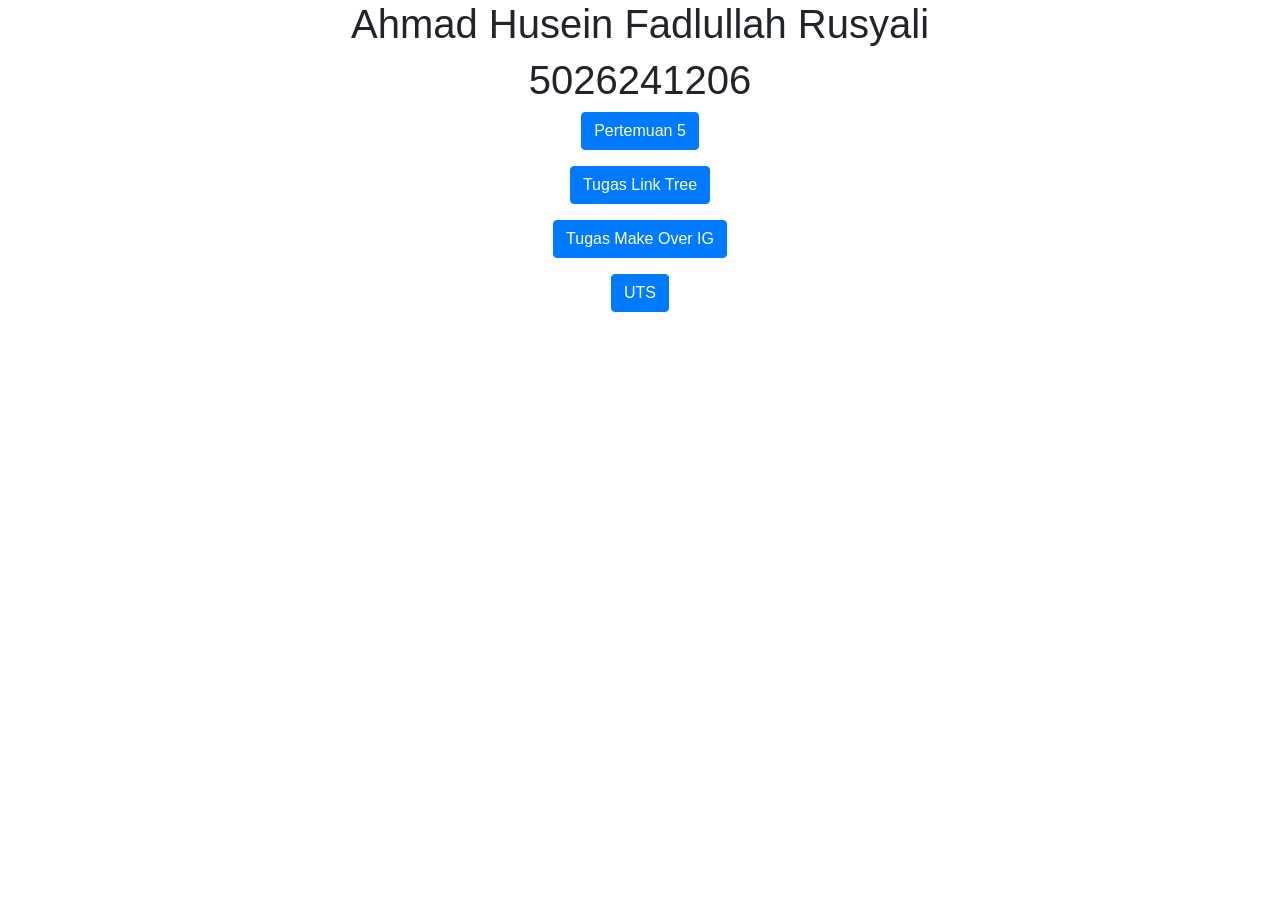
<file: index.html>
<!DOCTYPE html>
<html lang="en">
<head>
  <title>5026241206</title>
  <meta charset="utf-8">
  <meta name="viewport" content="width=device-width, initial-scale=1">
  <link rel="stylesheet" href="https://cdn.jsdelivr.net/npm/bootstrap@4.6.2/dist/css/bootstrap.min.css">
  <script src="https://cdn.jsdelivr.net/npm/jquery@3.7.1/dist/jquery.slim.min.js"></script>
  <script src="https://cdn.jsdelivr.net/npm/popper.js@1.16.1/dist/umd/popper.min.js"></script>
  <script src="https://cdn.jsdelivr.net/npm/bootstrap@4.6.2/dist/js/bootstrap.bundle.min.js"></script>
</head>
<body>

<div class="container ">
    <center>
        <h1>Ahmad Husein Fadlullah Rusyali</h1>
        <h1>5026241206</h1>
        <p><a href="pertemuan5.html" target="_blank"><button class="btn btn-primary">Pertemuan 5</button></a></p>
        <p><a href="Link Tree.html" target="_blank"><button class="btn btn-primary">Tugas Link Tree</button></a></p>
        <p><a href="tugasETS.html" target="_blank"><button class="btn btn-primary">Tugas Make Over IG</button></a></p>
        <p><a href="5026241206.html" target="_blank"><button class="btn btn-primary">UTS</button></a></p>
    
        </center>
</div>

</body>
</html>
</file>
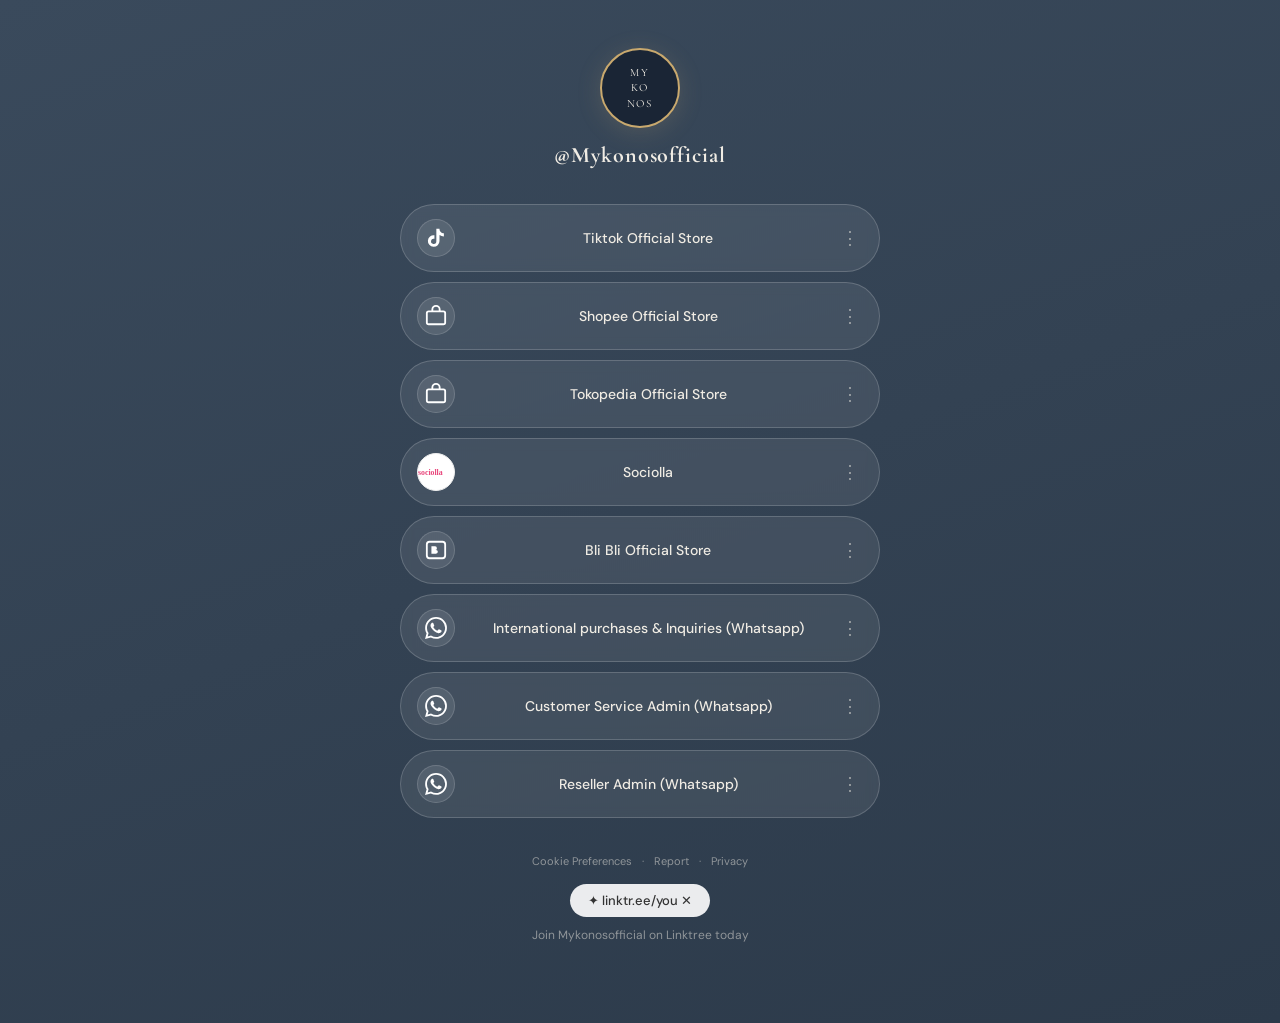
<file: Link Tree.html>
<!DOCTYPE html>
<html lang="id">

<head>
    <meta charset="UTF-8" />
    <meta name="viewport" content="width=device-width, initial-scale=1.0" />
    <title>@Mykonosofficial</title>
    <link
        href="https://fonts.googleapis.com/css2?family=Cormorant+Garamond:wght@600&family=DM+Sans:wght@400;500&display=swap"
        rel="stylesheet" />
    <style>
        * {
            box-sizing: border-box;
            margin: 0;
            padding: 0
        }

        body {
            font-family: 'DM Sans', sans-serif;
            background: linear-gradient(160deg, #3a4a5c, #2c3a4a);
            min-height: 100vh;
            color: #f0ece4;
            display: flex;
            flex-direction: column;
            align-items: center;
            padding: 48px 20px 80px;
        }

        .wrap {
            width: 100%;
            max-width: 480px;
            display: flex;
            flex-direction: column;
            align-items: center
        }

        .logo {
            width: 80px;
            height: 80px;
            border-radius: 50%;
            background: #1a2535;
            border: 2px solid #c9a96e;
            display: flex;
            align-items: center;
            justify-content: center;
            font-family: 'Cormorant Garamond', serif;
            font-size: 11px;
            letter-spacing: .18em;
            text-align: center;
            line-height: 1.4;
            box-shadow: 0 4px 24px rgba(201, 169, 110, .18);
            animation: fadeDown .6s ease both;
            margin-bottom: 14px
        }

        h1 {
            font-family: 'Cormorant Garamond', serif;
            font-size: 22px;
            letter-spacing: .04em;
            margin-bottom: 36px;
            animation: fadeDown .6s .1s ease both
        }

        .links {
            width: 100%;
            display: flex;
            flex-direction: column;
            gap: 10px
        }

        a {
            display: flex;
            align-items: center;
            gap: 14px;
            padding: 14px 20px 14px 16px;
            border-radius: 50px;
            background: rgba(255, 255, 255, .08);
            border: 1px solid rgba(255, 255, 255, .18);
            color: #f0ece4;
            text-decoration: none;
            backdrop-filter: blur(6px);
            transition: background .22s, transform .18s, box-shadow .22s;
            animation: fadeUp .5s ease both
        }

        a:hover {
            background: rgba(255, 255, 255, .15);
            transform: translateY(-2px);
            box-shadow: 0 8px 28px rgba(0, 0, 0, .2)
        }

        .ico {
            width: 38px;
            height: 38px;
            border-radius: 50%;
            flex-shrink: 0;
            background: rgba(255, 255, 255, .1);
            border: 1px solid rgba(255, 255, 255, .15);
            display: flex;
            align-items: center;
            justify-content: center;
            overflow: hidden
        }

        .ico svg {
            width: 22px;
            height: 22px;
            fill: white
        }

        .lbl {
            flex: 1;
            font-size: 14px;
            font-weight: 500;
            text-align: center
        }

        .dot {
            color: rgba(240, 236, 228, .5);
            font-size: 18px
        }

        footer {
            margin-top: 36px;
            display: flex;
            flex-direction: column;
            align-items: center;
            gap: 6px;
            animation: fadeUp .5s .7s ease both
        }

        .flinks {
            font-size: 11px;
            color: rgba(240, 236, 228, .5);
            display: flex;
            gap: 10px
        }

        .flinks a {
            color: inherit;
            text-decoration: none;
            background: none;
            border: none;
            padding: 0;
            animation: none;
            backdrop-filter: none
        }

        .badge {
            margin-top: 10px;
            background: rgba(255, 255, 255, .9);
            color: #333;
            border-radius: 50px;
            padding: 8px 18px;
            font-size: 13px;
            font-weight: 500
        }

        .join {
            font-size: 12px;
            color: rgba(240, 236, 228, .5);
            margin-top: 4px
        }

        @keyframes fadeDown {
            from {
                opacity: 0;
                transform: translateY(-16px)
            }

            to {
                opacity: 1;
                transform: translateY(0)
            }
        }

        @keyframes fadeUp {
            from {
                opacity: 0;
                transform: translateY(16px)
            }

            to {
                opacity: 1;
                transform: translateY(0)
            }
        }
    </style>
</head>

<body>
    <div class="wrap">
        <div class="logo">MY<br>KO<br>NOS</div>
        <h1>@Mykonosofficial</h1>
        <div class="links" id="links"></div>
        <footer>
            <div class="flinks">
                <a href="#">Cookie Preferences</a> · <a href="#">Report</a> · <a href="#">Privacy</a>
            </div>
            <div class="badge">✦ linktr.ee/you ✕</div>
            <div class="join">Join Mykonosofficial on Linktree today</div>
        </footer>
    </div>

    <script>
        // SVG icons
        const ic = {
            tiktok: `<svg viewBox="0 0 24 24"><path d="M19.59 6.69a4.83 4.83 0 0 1-3.77-4.25V2h-3.45v13.67a2.89 2.89 0 1 1-2.09-2.79V9.01a6.34 6.34 0 1 0 5.54 6.29V8.74a8.18 8.18 0 0 0 4.78 1.52V6.81a4.84 4.84 0 0 1-1.01-.12z"/></svg>`,
            shop: `<svg viewBox="0 0 24 24"><rect x="2" y="7" width="20" height="14" rx="2" fill="none" stroke="white" stroke-width="2"/><path d="M8 7V5a4 4 0 1 1 8 0v2" fill="none" stroke="white" stroke-width="2"/></svg>`,
            wa: `<svg viewBox="0 0 24 24"><path d="M17.47 14.38c-.3-.15-1.76-.87-2.03-.97-.27-.1-.47-.15-.67.15s-.77.97-.94 1.16c-.17.2-.35.22-.64.07-.3-.15-1.26-.46-2.39-1.47-.88-.79-1.48-1.76-1.65-2.06-.17-.3-.02-.46.13-.61.13-.13.3-.35.45-.52.15-.17.2-.3.3-.5.1-.2.05-.37-.02-.52-.07-.15-.67-1.61-.92-2.21-.24-.58-.49-.5-.67-.51-.17-.01-.37-.01-.57-.01s-.52.07-.79.37c-.27.3-1.04 1.02-1.04 2.48s1.06 2.88 1.21 3.07c.15.2 2.1 3.2 5.08 4.49.71.31 1.26.49 1.69.63.71.23 1.36.2 1.87.12.57-.09 1.76-.72 2.01-1.41.25-.69.25-1.29.17-1.41-.07-.12-.27-.2-.57-.35zm-5.42 7.4h-.004a9.87 9.87 0 0 1-5.03-1.38l-.36-.21-3.74.98 1-3.65-.24-.37A9.86 9.86 0 0 1 2.16 11.9C2.16 6.44 6.6 2 12.05 2c2.64 0 5.12 1.03 6.99 2.9a9.83 9.83 0 0 1 2.89 6.99c-.003 5.45-4.44 9.89-9.88 9.89zm8.41-18.3A11.82 11.82 0 0 0 12.05 0C5.5 0 .16 5.34.16 11.89c0 2.1.55 4.14 1.59 5.95L.06 24l6.3-1.65a11.88 11.88 0 0 0 5.68 1.45h.005c6.55 0 11.89-5.34 11.89-11.89a11.82 11.82 0 0 0-3.48-8.41z"/></svg>`,
            blibli: `<svg viewBox="0 0 24 24"><rect x="2" y="3" width="20" height="18" rx="3" fill="none" stroke="white" stroke-width="2"/><path d="M7 8h4a2 2 0 0 1 0 4H7zm0 4h5a2 2 0 0 1 0 4H7z" fill="white"/></svg>`,
        };

        const links = [
            { label: "Tiktok Official Store", icon: ic.tiktok, href: "#" },
            { label: "Shopee Official Store", icon: ic.shop, href: "#" },
            { label: "Tokopedia Official Store", icon: ic.shop, href: "#" },
            { label: "Sociolla", icon: null, href: "#", sociolla: true },
            { label: "Bli Bli Official Store", icon: ic.blibli, href: "#" },
            { label: "International purchases & Inquiries (Whatsapp)", icon: ic.wa, href: "#" },
            { label: "Customer Service Admin (Whatsapp)", icon: ic.wa, href: "#" },
            { label: "Reseller Admin (Whatsapp)", icon: ic.wa, href: "#" },
        ];

        const container = document.getElementById("links");
        links.forEach(({ label, icon, href, sociolla }, i) => {
            const icoHTML = sociolla
                ? `<svg viewBox="0 0 60 20" style="width:48px"><text y="15" font-family="Georgia,serif" font-size="13" fill="#e8447a" font-weight="bold">sociolla</text></svg>`
                : icon;

            const icoStyle = sociolla ? "background:#fff;border-color:#eee" : "";

            container.innerHTML += `
    <a href="${href}" style="animation-delay:${0.15 + i * 0.07}s">
      <div class="ico" style="${icoStyle}">${icoHTML}</div>
      <span class="lbl">${label}</span>
      <span class="dot">⋮</span>
    </a>`;
        });
    </script>
</body>

</html>
</file>
